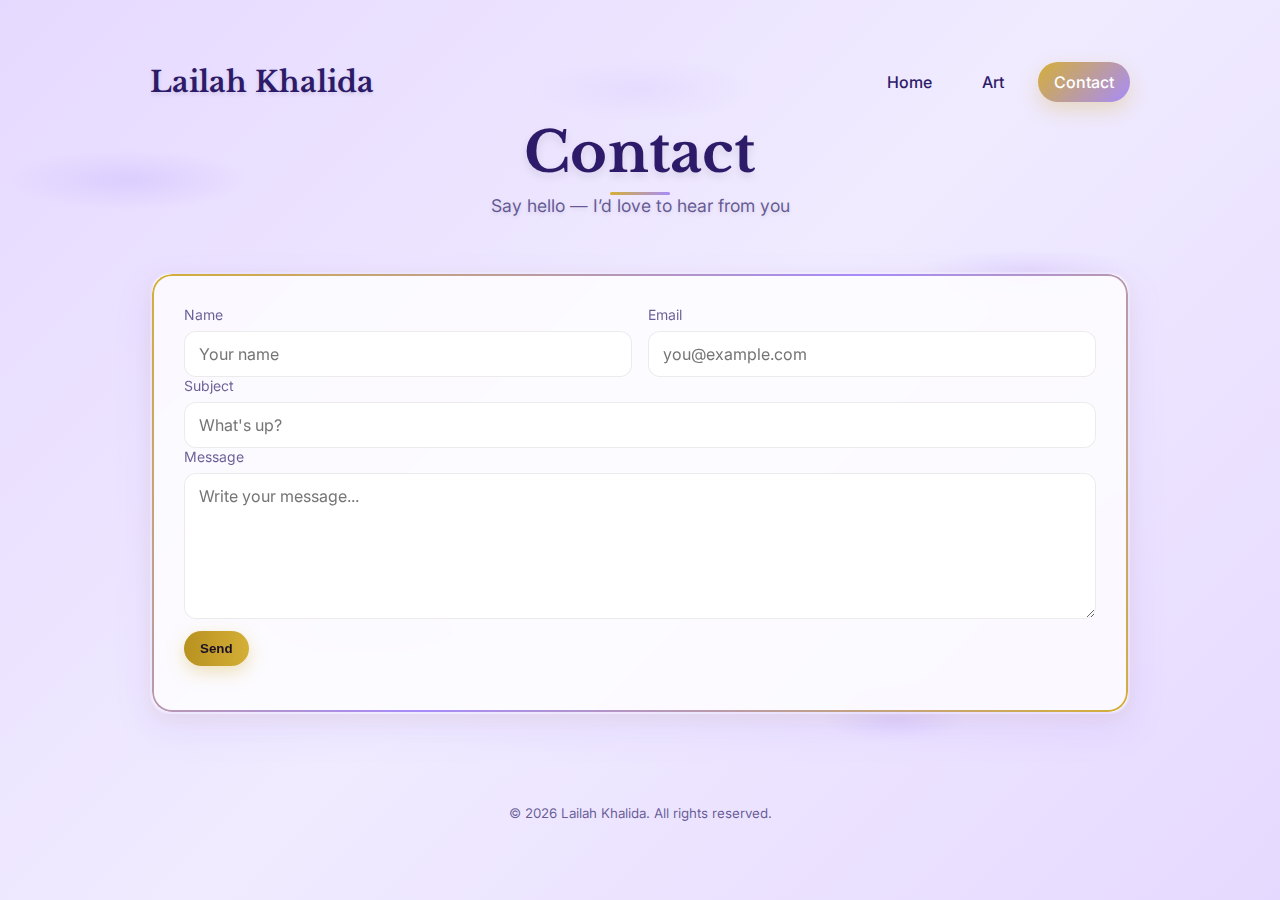
<file: lailahwesbite/contact.html>
<!DOCTYPE html>
<html lang="en">
<head>
    <meta charset="UTF-8">
    <meta name="viewport" content="width=device-width, initial-scale=1.0">
    <meta name="description" content="Contact Lailah Khalida">
    <title>Contact • Lailah Khalida</title>
    <link rel="preconnect" href="https://fonts.googleapis.com">
    <link rel="preconnect" href="https://fonts.gstatic.com" crossorigin>
    <link href="https://fonts.googleapis.com/css2?family=Poppins:wght@300;400;500;600&family=Libre+Baskerville:wght@400;700&family=Inter:wght@300;400;500;600&display=swap" rel="stylesheet">
    <link rel="stylesheet" href="styles.css?v=16">
</head>
<body>
    <div class="bubbles" aria-hidden="true"></div>

    <header class="site-header">
        <div class="container">
            <nav class="site-nav" aria-label="Primary">
                <a class="brand" href="index.html">Lailah Khalida</a>
                <div class="links">
                    <a href="index.html">Home</a>
                    <a href="art.html">Art</a>
                    <a href="contact.html" aria-current="page">Contact</a>
                </div>
            </nav>
            <h1>Contact</h1>
            <p class="tagline">Say hello — I’d love to hear from you</p>
        </div>
    </header>

    <main class="container">
        <section class="card">
            <form id="contact-form" class="form" autocomplete="on">
                <div class="grid">
                    <label class="field">
                        <span>Name</span>
                        <input type="text" name="name" required placeholder="Your name" />
                    </label>
                    <label class="field">
                        <span>Email</span>
                        <input type="email" name="email" required placeholder="you@example.com" />
                    </label>
                </div>
                <label class="field">
                    <span>Subject</span>
                    <input type="text" name="subject" placeholder="What's up?" />
                </label>
                <label class="field">
                    <span>Message</span>
                    <textarea name="message" rows="6" required placeholder="Write your message..."></textarea>
                </label>
                <div class="actions">
                    <button type="submit" class="btn">Send</button>
                </div>
                <p id="contact-note" class="note" aria-live="polite"></p>
            </form>
        </section>
    </main>

    <footer class="site-footer">
        <div class="container">
            <small>© <span id="year"></span> Lailah Khalida. All rights reserved.</small>
        </div>
    </footer>

    <script src="script.js?v=10"></script>
</body>
</html>
</file>
<file: lailahwesbite/styles.css>
/* Theme: Light Purple & Gold */
:root {
  /* Gold accents */
  --turquoise-500: #d4af37; /* gold */
  --turquoise-600: #b8911f; /* deep gold */
  /* Lighter purples */
  --purple-100: #faf8ff; /* very light purple for backgrounds */
  --purple-200: #f0ebff;
  --purple-300: #e6d9ff;
  --purple-400: #a78bfa; /* lighter royal accent */
  --purple-500: #8b5cf6; /* medium purple */
  /* Typography */
  --ink: #2d1b69;
  --ink-70: rgba(45, 27, 105, 0.7);
  --white: #ffffff;
}

* {
  box-sizing: border-box;
}

html, body {
  height: 100%;
}

body {
  margin: 0;
  font-family: 'Inter', system-ui, -apple-system, Segoe UI, Roboto, Ubuntu, 'Helvetica Neue', Arial, sans-serif;
  color: var(--ink);
  /* Light purple background with brush stroke pattern */
  background: 
    /* Brush stroke patterns */
    radial-gradient(ellipse 200px 50px at 10% 20%, rgba(167, 139, 250, 0.2) 0%, transparent 60%),
    radial-gradient(ellipse 150px 30px at 80% 30%, rgba(167, 139, 250, 0.15) 0%, transparent 70%),
    radial-gradient(ellipse 180px 40px at 30% 70%, rgba(167, 139, 250, 0.12) 0%, transparent 65%),
    radial-gradient(ellipse 120px 35px at 70% 80%, rgba(167, 139, 250, 0.18) 0%, transparent 60%),
    radial-gradient(ellipse 160px 45px at 50% 10%, rgba(167, 139, 250, 0.1) 0%, transparent 70%),
    /* Base light purple gradient */
    linear-gradient(135deg, #e6d9ff 0%, #f0ebff 50%, #e6d9ff 100%);
  overflow-x: hidden;
  position: relative;
}

.container {
  width: min(980px, 92%);
  margin: 0 auto;
}

.site-header {
  position: relative;
  padding: 64px 0 32px;
  text-align: center;
}

.site-nav {
  width: 100%;
  display: flex;
  align-items: center;
  justify-content: space-between;
  margin-bottom: 18px;
}

.site-nav .brand {
  text-decoration: none;
  font-family: 'Libre Baskerville', serif;
  font-weight: 700;
  font-size: 1.8rem;
  color: var(--ink);
  text-shadow: 0 2px 4px rgba(0,0,0,0.1);
  transition: all 0.3s ease;
}

.site-nav .brand:hover {
  transform: scale(1.05);
  filter: drop-shadow(0 4px 8px rgba(212, 175, 55, 0.3));
}

.site-nav .links a {
  text-decoration: none;
  color: var(--ink);
  margin-left: 14px;
  padding: 10px 16px;
  border-radius: 25px;
  font-weight: 500;
  position: relative;
  transition: all 0.3s ease;
  background: linear-gradient(135deg, transparent, transparent);
}

.site-nav .links a::before {
  content: '';
  position: absolute;
  top: 0;
  left: 0;
  right: 0;
  bottom: 0;
  border-radius: 25px;
  background: linear-gradient(135deg, var(--turquoise-500), var(--purple-400));
  opacity: 0;
  transition: opacity 0.3s ease;
  z-index: -1;
}

.site-nav .links a[aria-current="page"],
.site-nav .links a:hover {
  color: white;
  transform: translateY(-2px);
  box-shadow: 0 8px 20px rgba(212, 175, 55, 0.3);
}

.site-nav .links a[aria-current="page"]::before,
.site-nav .links a:hover::before {
  opacity: 1;
}

.site-header h1 {
  margin: 0 0 8px;
  font-family: 'Libre Baskerville', serif;
  font-weight: 700;
  font-size: clamp(32px, 6vw, 56px);
  letter-spacing: 0.2px;
  color: var(--ink);
  text-shadow: 0 4px 8px rgba(0,0,0,0.1);
  position: relative;
}

.site-header h1::after {
  content: '';
  position: absolute;
  bottom: -8px;
  left: 50%;
  transform: translateX(-50%);
  width: 60px;
  height: 3px;
  background: linear-gradient(90deg, var(--turquoise-500), var(--purple-400));
  border-radius: 2px;
}

.tagline {
  margin: 0;
  font-family: 'Inter', sans-serif;
  font-weight: 400;
  font-size: 1.1rem;
  color: var(--ink-70);
  text-shadow: 0 2px 4px rgba(0,0,0,0.1);
}

main {
  position: relative;
  z-index: 1;
}

.about {
  background: rgba(255, 255, 255, 0.8);
  backdrop-filter: blur(8px);
  border: 1px solid rgba(167, 139, 250, 0.4); /* light purple trim */
  border-radius: 16px;
  padding: 24px;
  margin: 24px 0 64px;
  box-shadow: 0 10px 30px rgba(167, 139, 250, 0.15);
}

.card {
  background: rgba(255, 255, 255, 0.8);
  backdrop-filter: blur(12px);
  border: 2px solid transparent;
  background-clip: padding-box;
  border-radius: 20px;
  padding: 32px;
  margin: 24px 0 64px;
  position: relative;
  box-shadow: 
    0 15px 35px rgba(167, 139, 250, 0.15),
    0 5px 15px rgba(212, 175, 55, 0.1),
    inset 0 1px 0 rgba(255, 255, 255, 0.6);
  transition: all 0.3s ease;
}

.card::before {
  content: '';
  position: absolute;
  top: 0;
  left: 0;
  right: 0;
  bottom: 0;
  border-radius: 20px;
  padding: 2px;
  background: linear-gradient(135deg, var(--turquoise-500), var(--purple-400), var(--turquoise-500));
  -webkit-mask: linear-gradient(#fff 0 0) content-box, linear-gradient(#fff 0 0);
  -webkit-mask-composite: exclude;
  mask: linear-gradient(#fff 0 0) content-box, linear-gradient(#fff 0 0);
  mask-composite: exclude;
  z-index: -1;
}

.card:hover {
  transform: translateY(-5px);
  box-shadow: 
    0 20px 40px rgba(167, 139, 250, 0.2),
    0 8px 20px rgba(212, 175, 55, 0.15),
    inset 0 1px 0 rgba(255, 255, 255, 0.7);
}

.about h2 {
  margin-top: 0;
  font-family: 'Libre Baskerville', serif;
  font-weight: 700;
  font-size: clamp(22px, 3.5vw, 32px);
  color: var(--ink);
  text-shadow: 0 2px 4px rgba(0,0,0,0.1);
}

.about-content {
  display: grid;
  grid-template-columns: 1fr 300px;
  gap: 32px;
  align-items: start;
}

.about-text p {
  font-family: 'Inter', sans-serif;
  font-weight: 400;
  line-height: 1.6;
  color: var(--ink-70);
}

.about-image {
  text-align: center;
}

.image-pair {
  display: flex;
  gap: 16px;
  align-items: center;
  justify-content: center;
}

.about-image img {
  width: 100%;
  max-width: 180px;
  height: 180px;
  object-fit: cover;
  border-radius: 16px;
  box-shadow: 0 8px 24px rgba(167, 139, 250, 0.2);
  border: 2px solid rgba(167, 139, 250, 0.4);
  transition: all 0.6s ease;
  cursor: pointer;
}

.headshot {
  transform: scaleX(1);
}

.artwork {
  transform: scaleX(-1);
}

.image-pair:hover .headshot {
  transform: scaleX(-1);
}

.image-pair:hover .artwork {
  transform: scaleX(1);
}

@media (max-width: 768px) {
  .about-content {
    grid-template-columns: 1fr;
    gap: 24px;
  }
  
  .about-image {
    order: -1;
  }
  
  .image-pair {
    gap: 12px;
  }
  
  .about-image img {
    max-width: 140px;
    height: 140px;
  }
}

@media (max-width: 480px) {
  .image-pair {
    gap: 8px;
  }
  
  .about-image img {
    max-width: 120px;
    height: 120px;
  }
}

.site-footer {
  text-align: center;
  padding: 24px 0 48px;
  color: var(--ink-70);
}

/* Bubbles removed - using brush stroke background pattern instead */
.bubbles {
  display: none;
}

.bubble {
  position: absolute;
  bottom: -10vh;
  width: var(--size);
  height: var(--size);
  border-radius: 999px;
  background: radial-gradient(circle at 30% 30%, rgba(255,255,255,0.9), rgba(255,255,255,0.25) 45%, rgba(255,255,255,0.12) 60%, rgba(255,255,255,0.04) 100%);
  box-shadow: inset -8px -10px 20px rgba(123, 44, 191, 0.35), inset 8px 10px 18px rgba(212, 175, 55, 0.35), 0 6px 20px rgba(41, 10, 59, 0.15);
  filter: saturate(105%);
  animation: rise var(--duration) linear infinite, sway var(--sway-duration) ease-in-out infinite;
  opacity: var(--opacity, 0.8);
}

@keyframes rise {
  from { transform: translateY(0) translateZ(0); }
  to { transform: translateY(-120vh) translateZ(0); }
}

@keyframes sway {
  0% { margin-left: 0; }
  50% { margin-left: var(--sway, 40px); }
  100% { margin-left: 0; }
}

/* Small screens */
@media (max-width: 600px) {
  .about { padding: 20px; }
}

/* Form styles */
.form .grid {
  display: grid;
  grid-template-columns: repeat(2, minmax(0, 1fr));
  gap: 16px;
}

.field {
  display: flex;
  flex-direction: column;
  gap: 8px;
}

.field span {
  font-size: 14px;
  color: var(--ink-70);
}

input, textarea {
  width: 100%;
  padding: 12px 14px;
  border-radius: 12px;
  border: 1px solid rgba(0,0,0,0.08);
  background: rgba(255,255,255,0.9);
  font: inherit;
  color: var(--ink);
}

textarea { resize: vertical; }

.actions { margin-top: 12px; }

.btn {
  display: inline-block;
  background: linear-gradient(90deg, var(--turquoise-600), var(--turquoise-500));
  color: #1a1027;
  border: 0;
  padding: 10px 16px;
  border-radius: 999px;
  cursor: pointer;
  font-weight: 600;
  box-shadow: 0 6px 18px rgba(212, 175, 55, 0.35);
}

.note { color: var(--ink-70); font-size: 14px; }

/* Gallery */
.gallery-grid {
  display: grid;
  grid-template-columns: repeat(auto-fit, minmax(280px, 1fr));
  gap: 20px;
}

.gallery-grid .item {
  overflow: hidden;
  border-radius: 12px;
  background: rgba(255,255,255,0.8);
  border: 1px solid rgba(167, 139, 250, 0.4);
}

.gallery-grid img {
  display: block;
  width: 100%;
  height: 280px;
  object-fit: cover;
  transition: transform 0.3s ease;
  border: 8px solid transparent;
  border-image: linear-gradient(45deg, #a78bfa, #e6d9ff, #a78bfa, #8b5cf6, #a78bfa) 1;
  border-radius: 12px;
  box-shadow: 
    0 0 0 2px #a78bfa,
    0 0 0 4px #e6d9ff,
    0 0 0 6px #a78bfa,
    0 8px 24px rgba(167, 139, 250, 0.3),
    inset 0 0 0 1px rgba(255, 255, 255, 0.2);
  position: relative;
}

.gallery-grid .item:hover img {
  transform: scale(1.05);
  box-shadow: 
    0 0 0 2px #a78bfa,
    0 0 0 4px #e6d9ff,
    0 0 0 6px #a78bfa,
    0 12px 32px rgba(167, 139, 250, 0.4),
    inset 0 0 0 1px rgba(255, 255, 255, 0.3);
}

/* Ornate corner decorations */
.gallery-grid .item {
  position: relative;
}

.gallery-grid .item::before {
  content: '◆';
  position: absolute;
  top: -8px;
  left: -8px;
  color: #a78bfa;
  font-size: 16px;
  z-index: 3;
  text-shadow: 0 0 4px rgba(167, 139, 250, 0.5);
}

.gallery-grid .item::after {
  content: '◆';
  position: absolute;
  bottom: -8px;
  right: -8px;
  color: #a78bfa;
  font-size: 16px;
  z-index: 3;
  text-shadow: 0 0 4px rgba(167, 139, 250, 0.5);
}

/* Center the Joan of Arc painting */
.gallery-grid .center-item {
  grid-column: 1 / -1;
  justify-self: center;
  max-width: 400px;
}

.gallery-grid figcaption {
  padding: 10px 12px;
  color: var(--ink-70);
}

@media (max-width: 768px) {
  .form .grid { grid-template-columns: 1fr; }
  .gallery-grid { 
    grid-template-columns: 1fr;
    gap: 16px;
  }
  .gallery-grid img {
    height: 240px;
  }
}

@media (max-width: 480px) {
  .gallery-grid {
    gap: 12px;
  }
  .gallery-grid img {
    height: 200px;
  }
}
</file>
